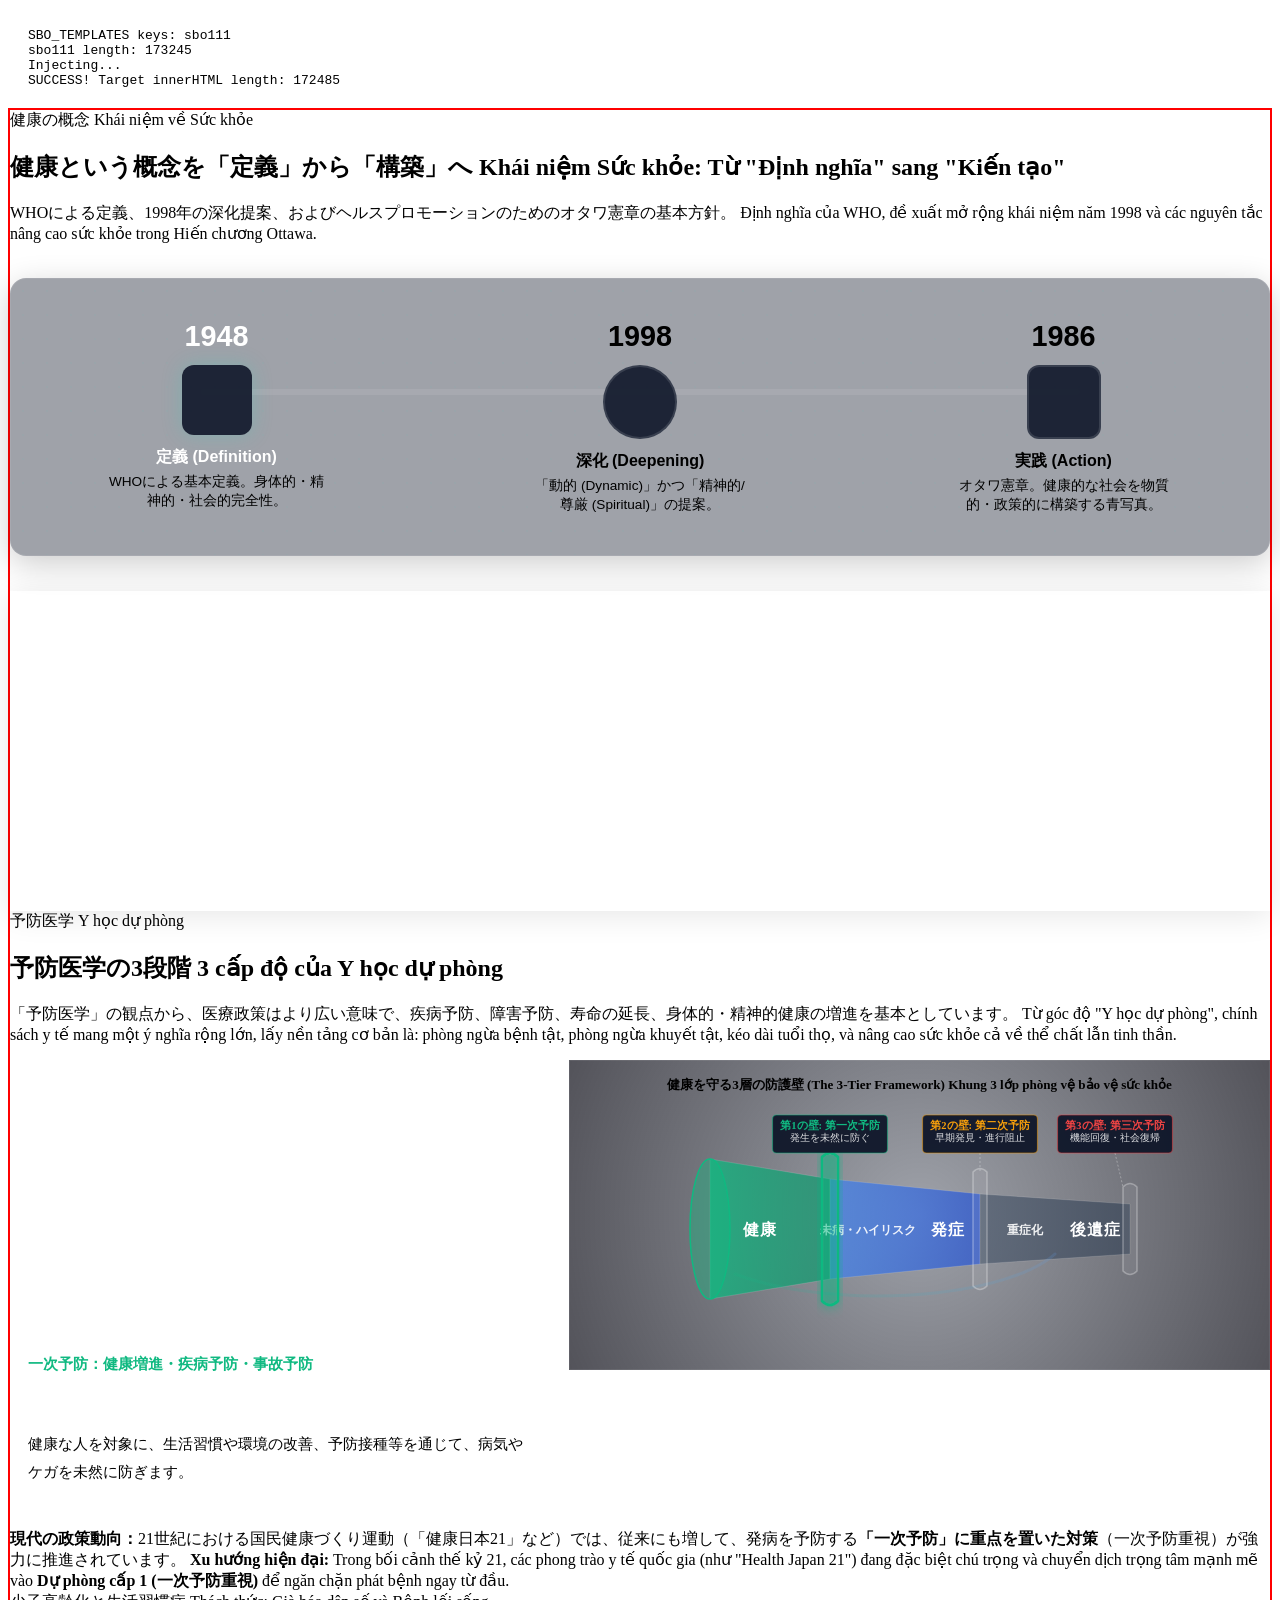
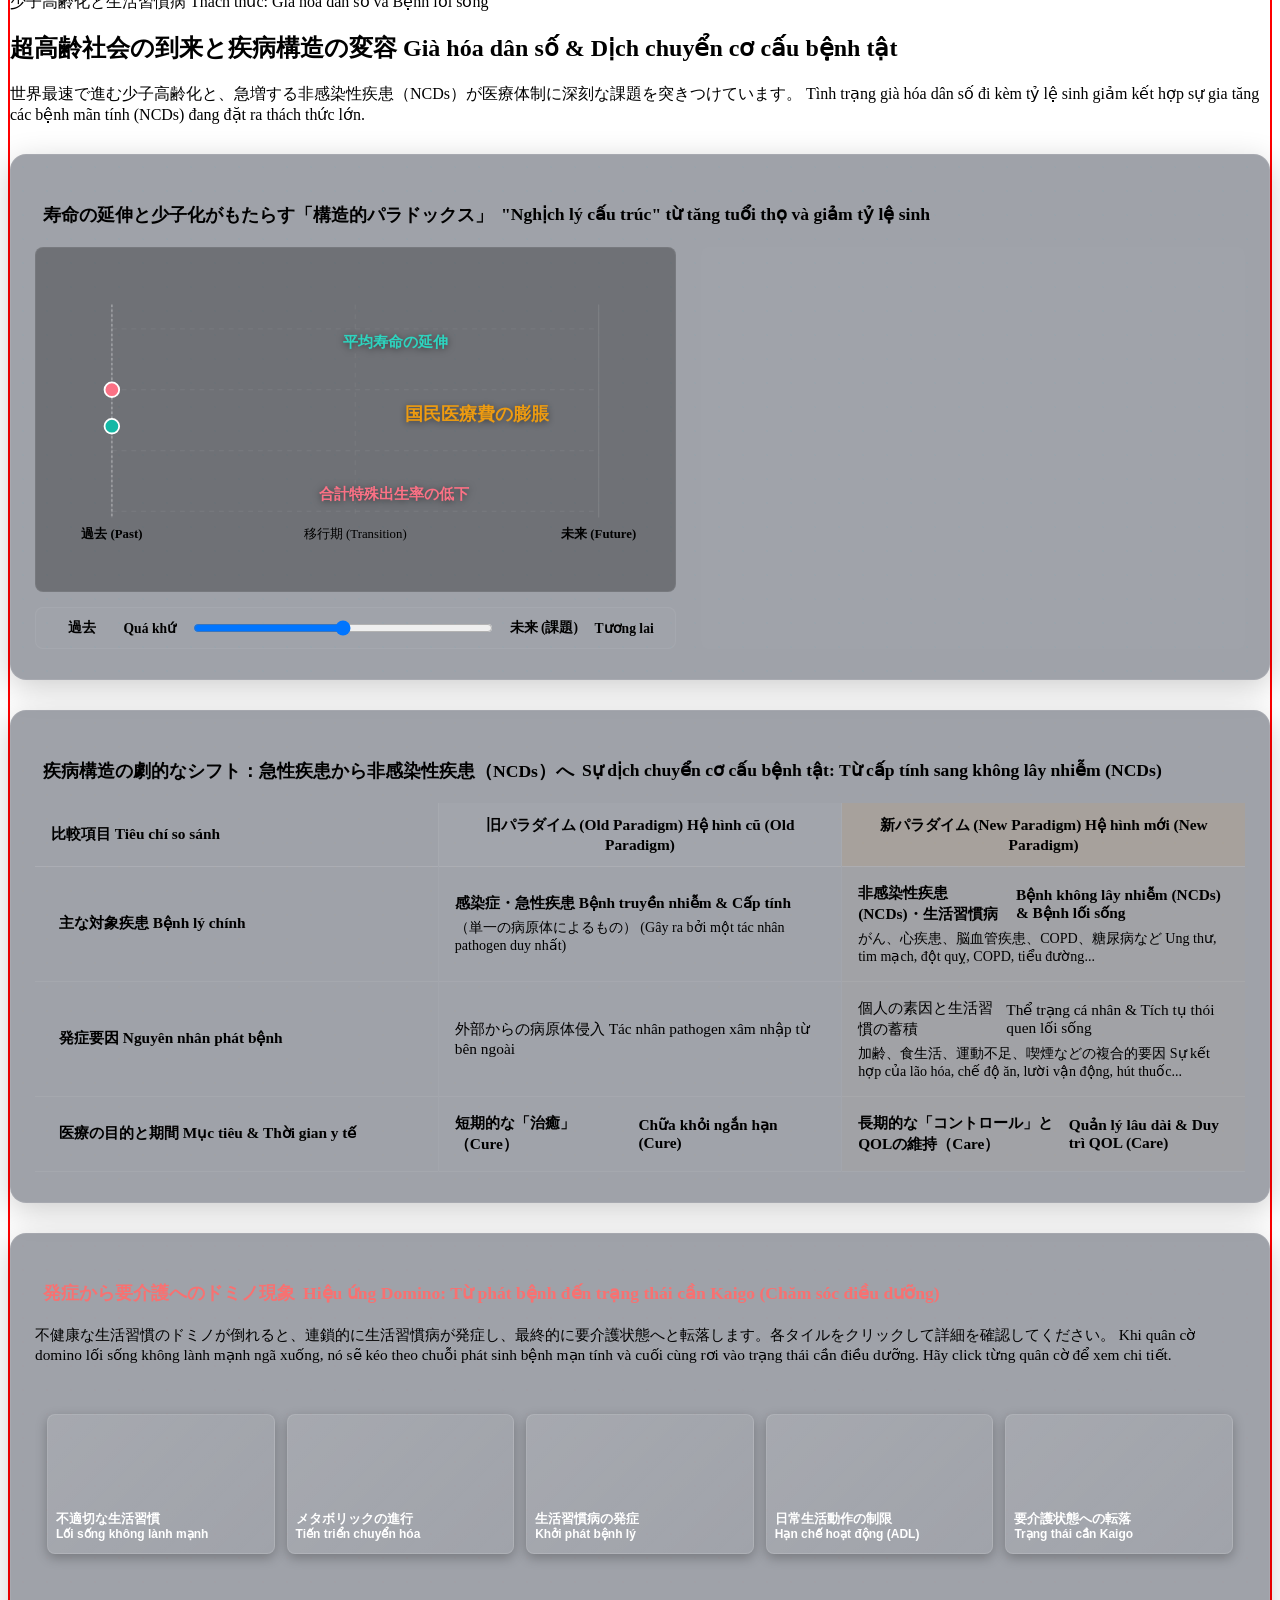
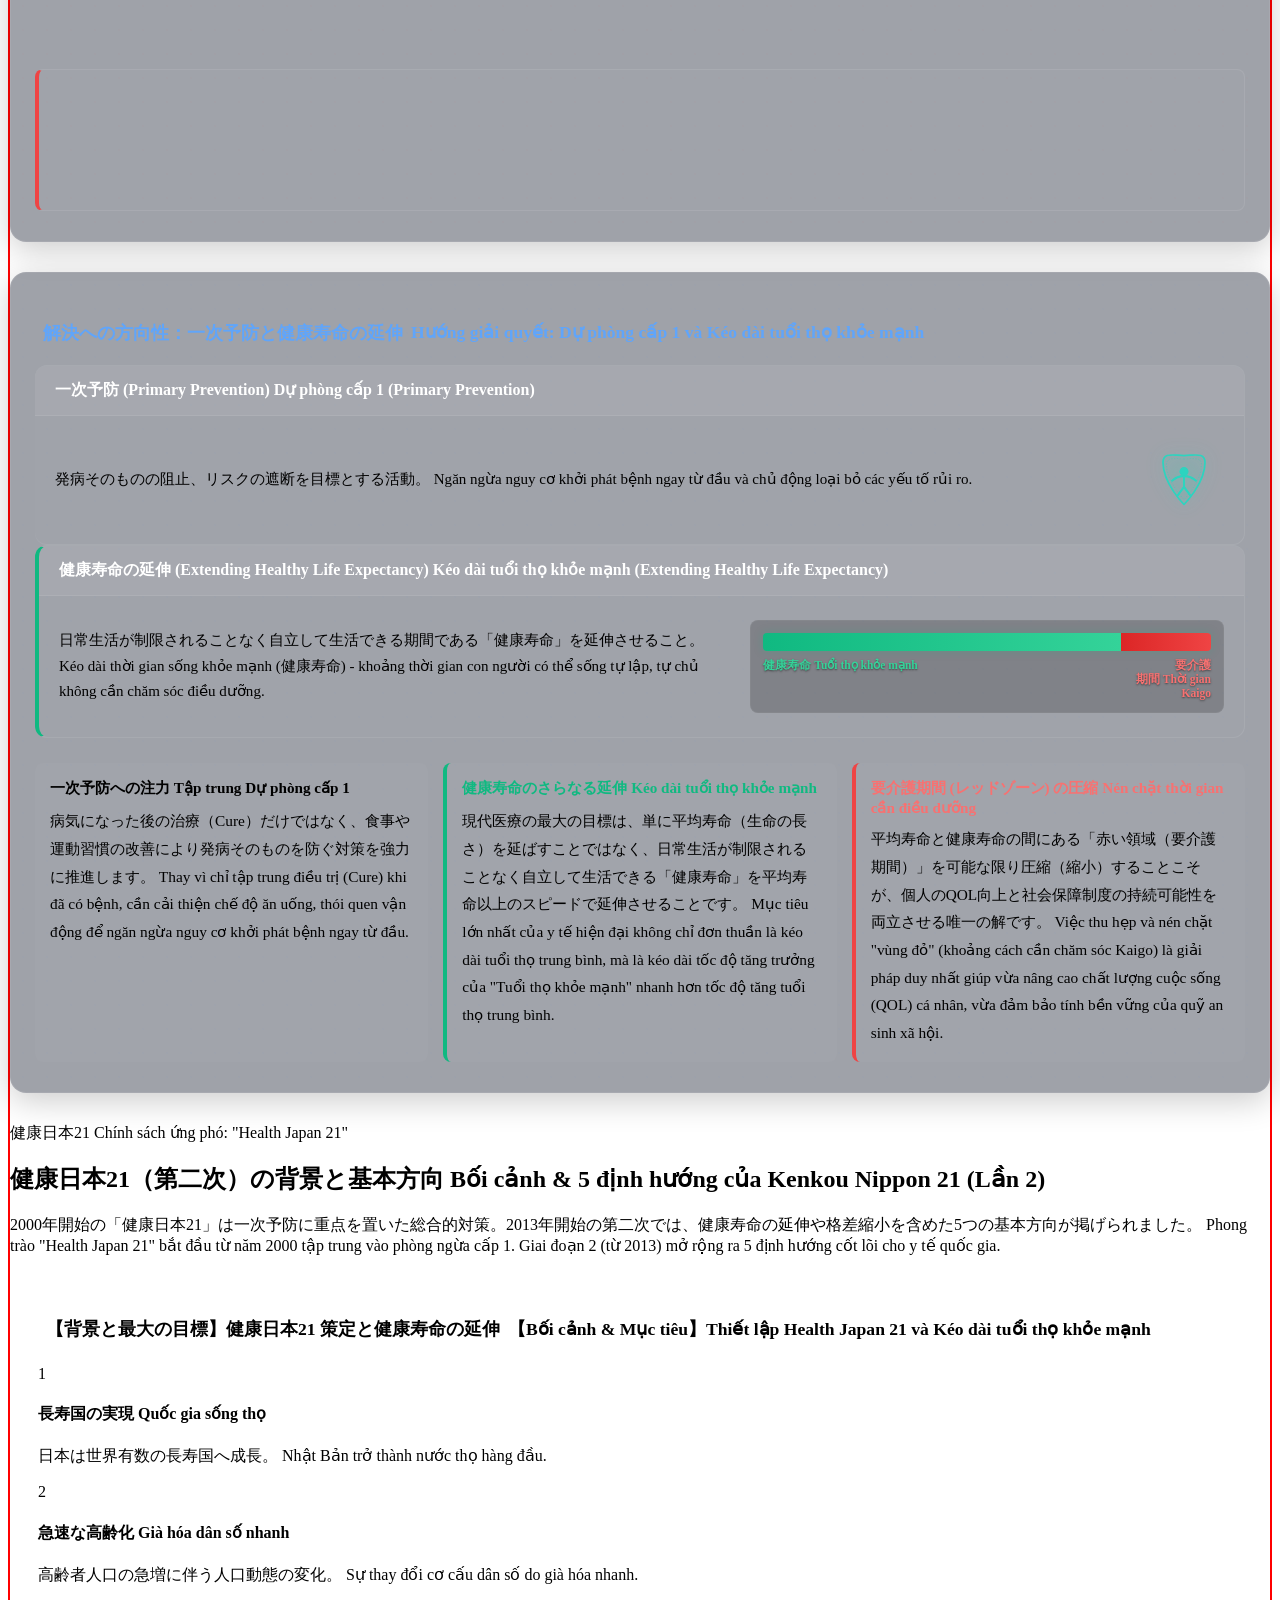
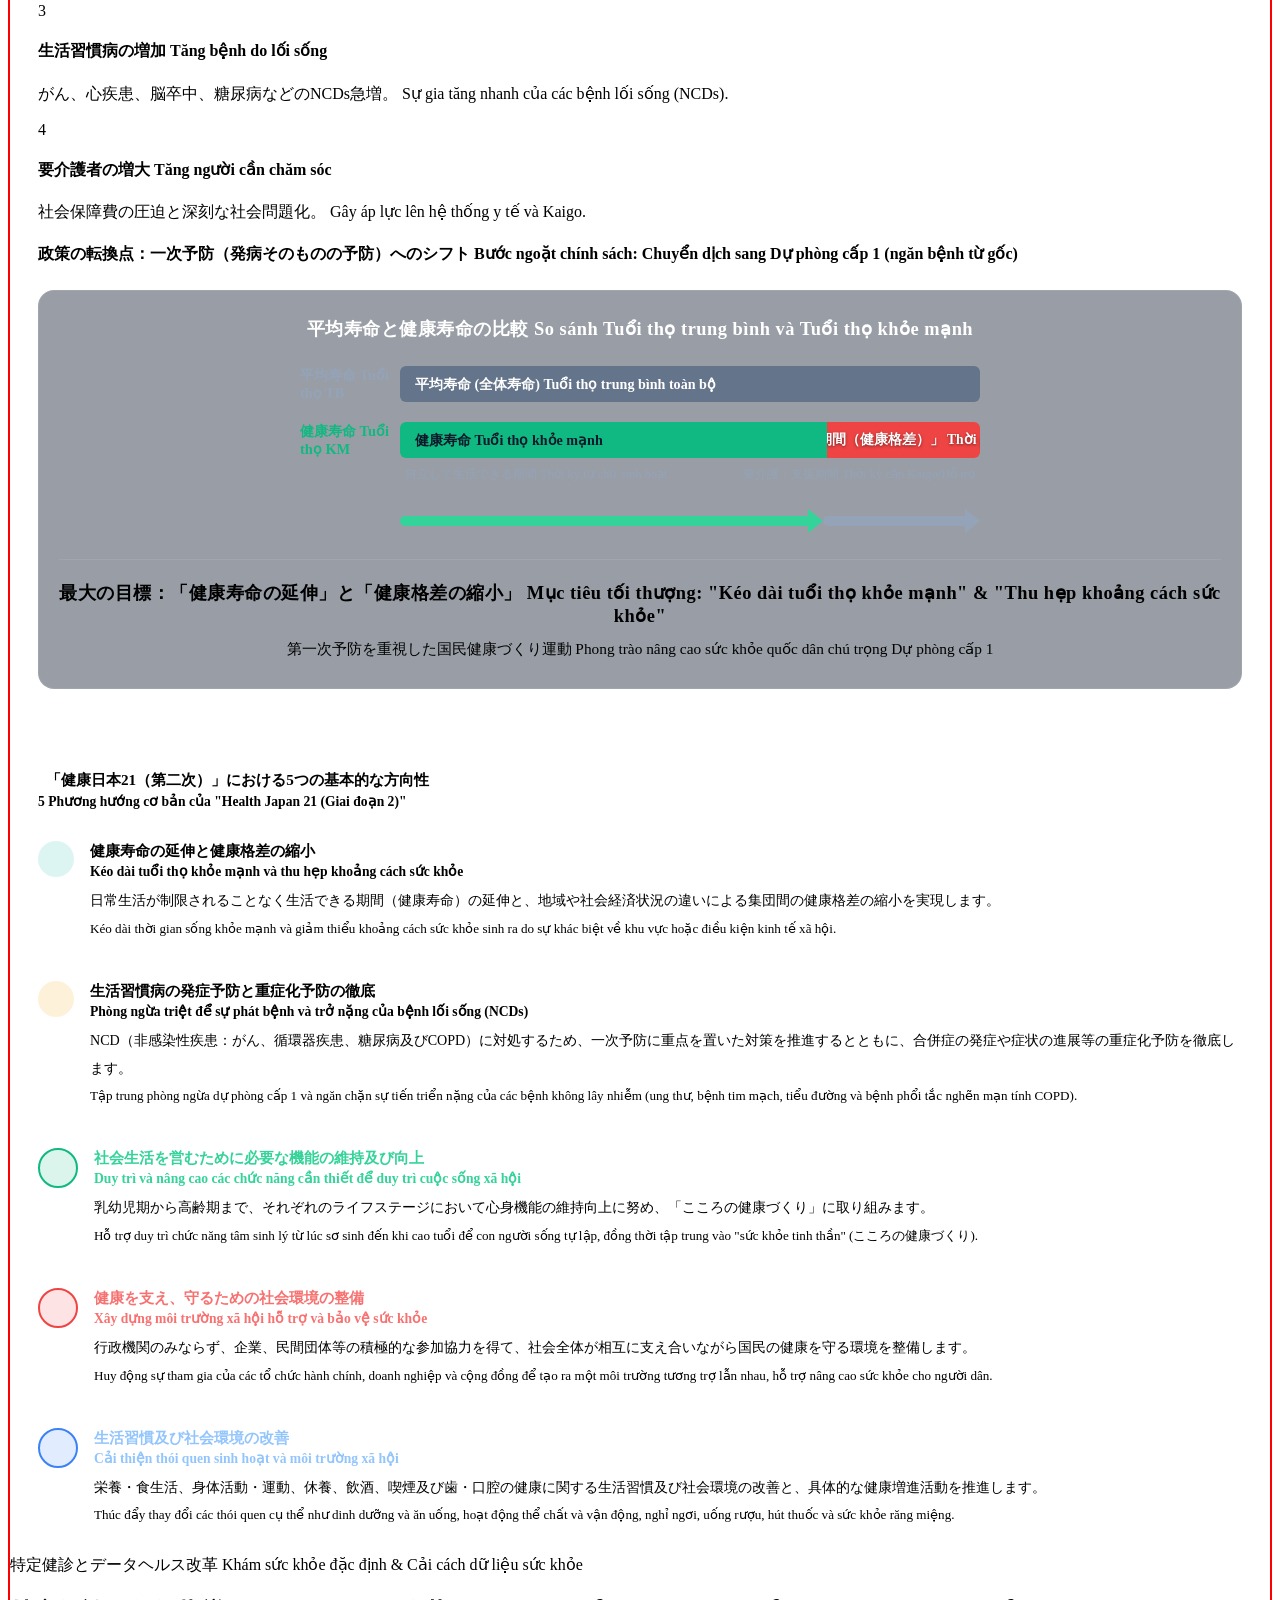
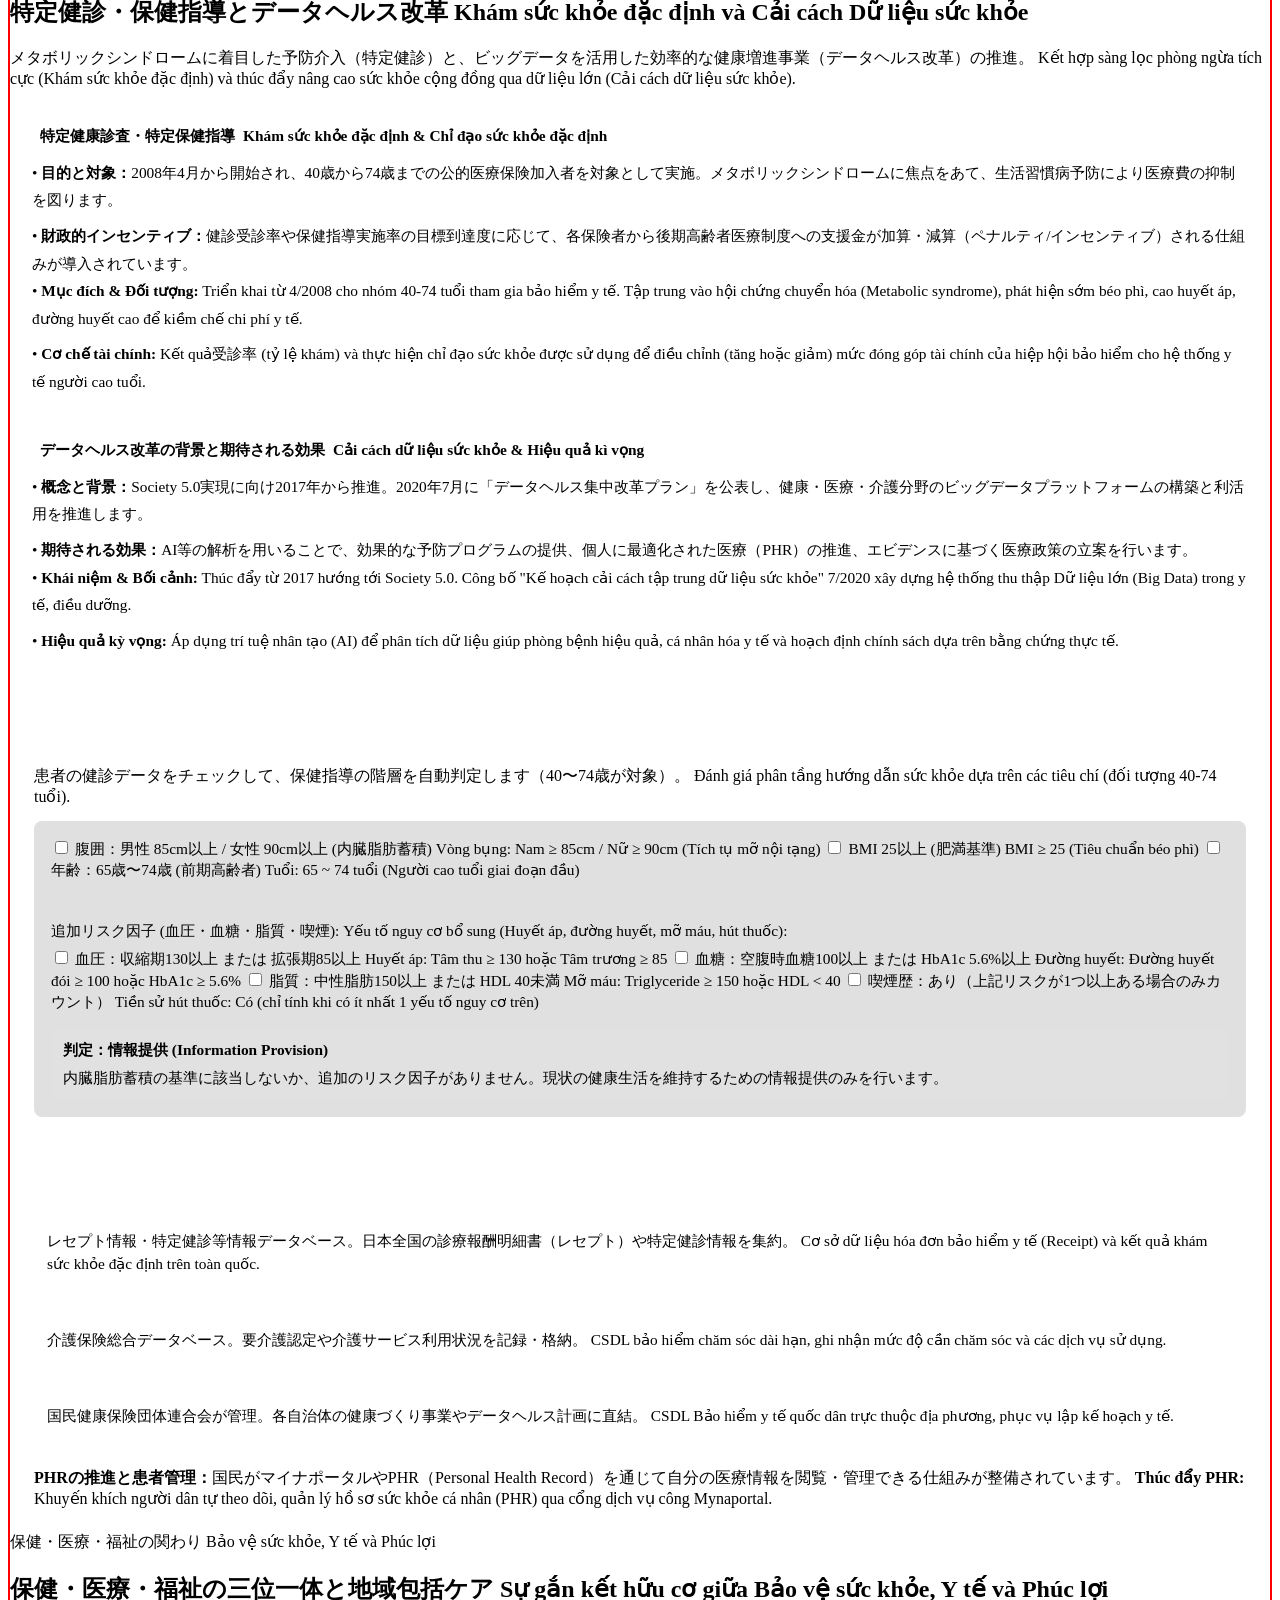
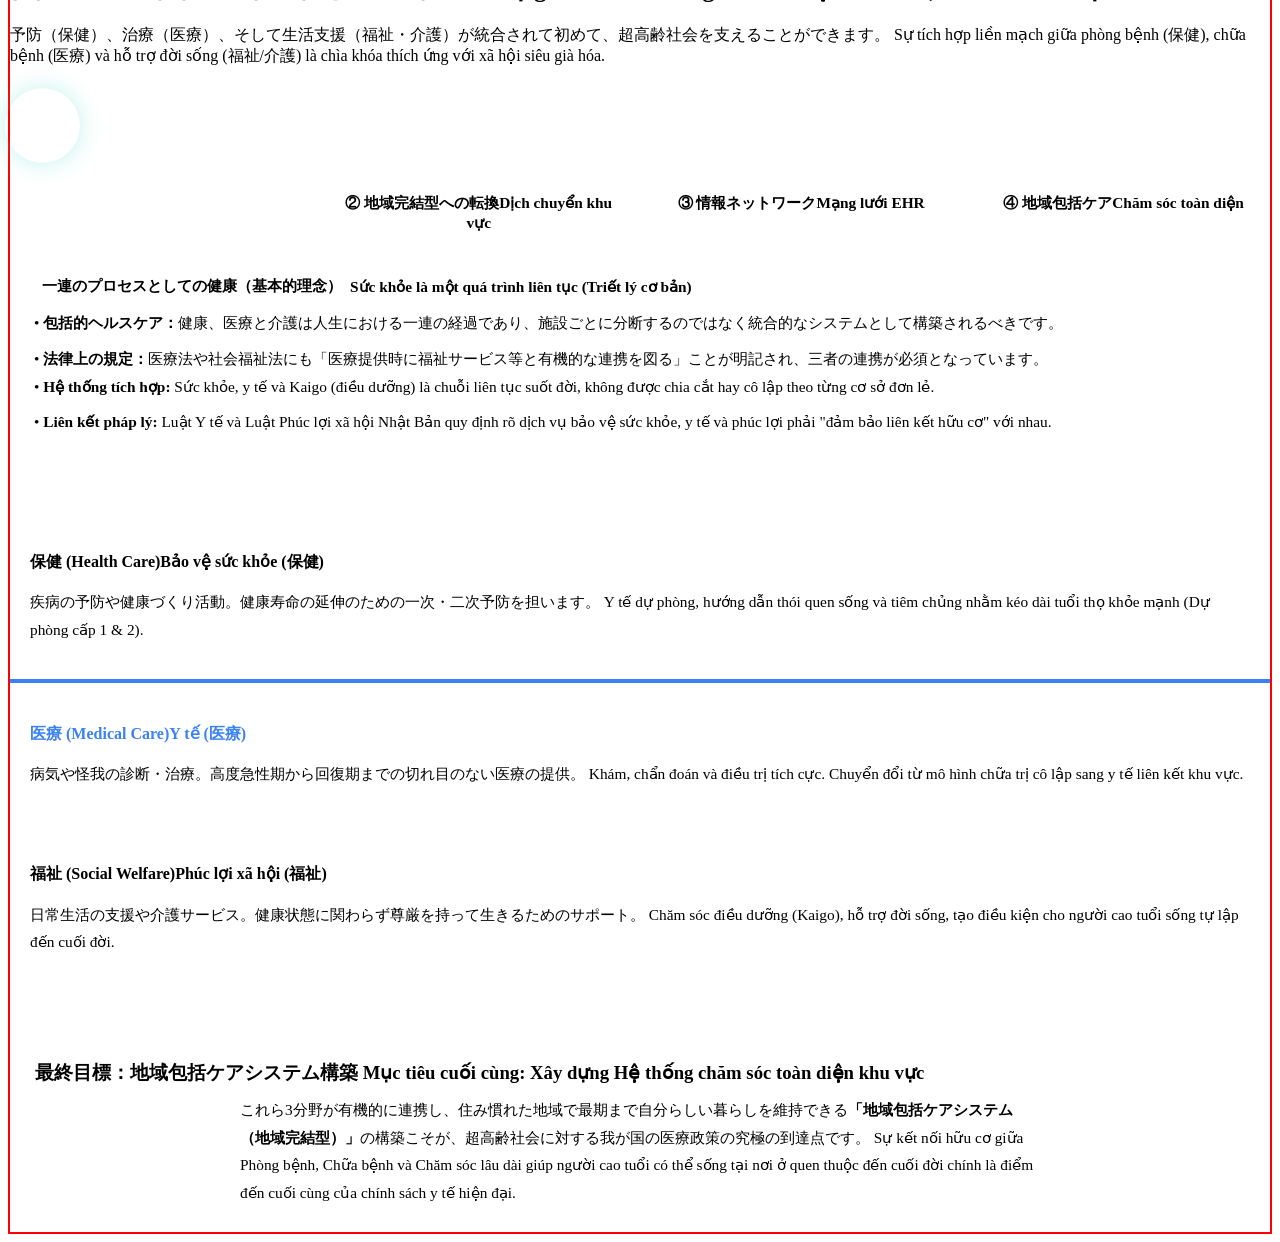
<file: test_template.html>
<!DOCTYPE html>
<html>
<head><title>Template Load Test</title></head>
<body>
<div id="result" style="font-family:monospace; padding:20px; white-space:pre;"></div>
<div id="inject-target" style="border:2px solid red; min-height:50px;"></div>
<script src="sbo/sbo111.js"></script>
<script>
  const out = document.getElementById('result');
  const target = document.getElementById('inject-target');
  
  if (window.SBO_TEMPLATES) {
    const keys = Object.keys(window.SBO_TEMPLATES);
    out.textContent = 'SBO_TEMPLATES keys: ' + keys.join(', ') + '\n';
    
    if (window.SBO_TEMPLATES.sbo111) {
      out.textContent += 'sbo111 length: ' + window.SBO_TEMPLATES.sbo111.length + '\n';
      out.textContent += 'Injecting...\n';
      target.innerHTML = window.SBO_TEMPLATES.sbo111;
      out.textContent += 'SUCCESS! Target innerHTML length: ' + target.innerHTML.length;
    } else {
      out.textContent += 'ERROR: sbo111 key not found!';
    }
  } else {
    out.textContent = 'ERROR: window.SBO_TEMPLATES is not defined!';
  }
</script>
</body>
</html>
</file>
